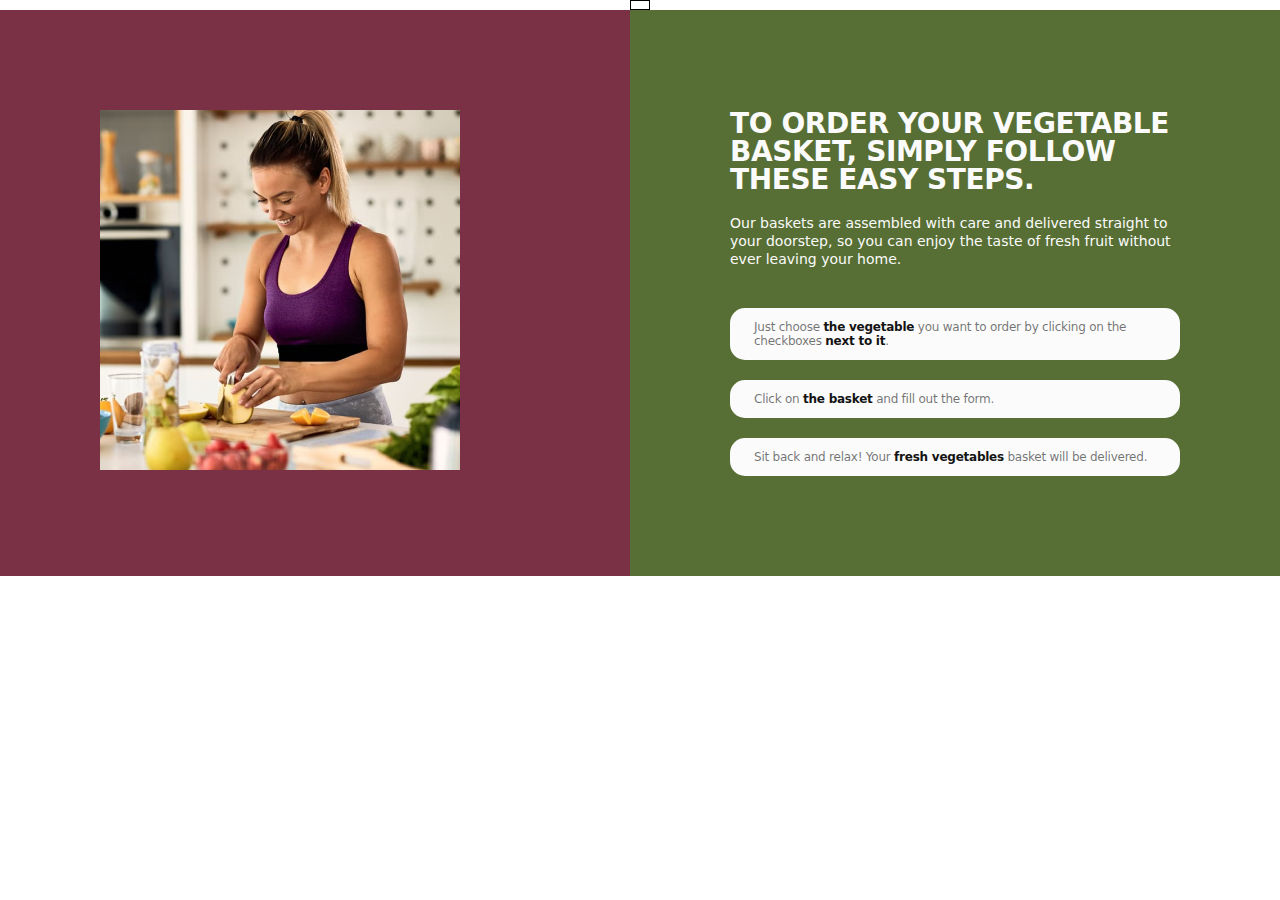
<file: index.html>
<!DOCTYPE html>
<html lang="en">
  <head>
    <meta charset="UTF-8" />
    <meta name="viewport" content="width=device-width, initial-scale=1.0" />
    <link
      rel="stylesheet"
      href="https://cdnjs.cloudflare.com/ajax/libs/modern-normalize/2.0.0/modern-normalize.min.css"
    />
    <title>hero-4</title>
    <link rel="stylesheet" href="./styles.css" />
  </head>
  <body>
    <section><div class="marker"></div></section>

    <section class="works">
      <div class="works-background">
        <div class="works-red"></div>
        <div class="works-green"></div>
      </div>
      <div class="work-content">
        <div class="work-img-container">
          <div class="work-img-wrap container">
            <picture>
              <source
                media="(max-width: 767px)"
                srcset="./images/works-mob.jpg 1x, ./images/works-mob@2x.jpg 2x"
              />
              <source
                media="(min-width: 768px)"
                srcset="./images/works-tab.jpg 1x, ./images/works-tab@2x.jpg 2x"
              />
              <source
                media="(min-width: 1280px)"
                srcset="
                  ./images/works-desk.jpg    1x,
                  ./images/works-desk@2x.jpg 2x
                "
              />
              <img
                class="portfolio-img"
                src="./images/banking-app-desk.jpg"
                alt="banking-app"
                width="360"
              />
            </picture>
          </div>
        </div>
        <div class="work-info-container">
          <div class="work-container container">
            <h3 class="work-subtitle">
              To order your vegetable basket, simply follow these easy steps.
            </h3>
            <p class="work-text">
              Our baskets are assembled with care and delivered straight to your
              doorstep, so you can enjoy the taste of fresh fruit without ever
              leaving your home.
            </p>
            <ol class="works-list">
              <li class="works-item">
                Just choose
                <span class="works-item-accent">the vegetable</span> you want to
                order by clicking on the checkboxes
                <span class="works-item-accent">next to it</span>.
              </li>
              <li class="works-item">
                Click on <span class="works-item-accent">the basket</span> and
                fill out the form.
              </li>
              <li class="works-item">
                Sit back and relax! Your
                <span class="works-item-accent">fresh vegetables</span> basket
                will be delivered.
              </li>
            </ol>
          </div>
        </div>
      </div>
    </section>
  </body>
</html>
</file>
<file: styles.css>
ul,
ol {
  margin: 0;
  padding: 0;
  list-style: none;
}
h1,
h2,
h3,
h4,
h5,
h6,
p {
  margin: 0;
}

img {
  display: block;
  max-width: 100%;
  height: auto;
}

body {
  color: #fbfbfb;
}

.container {
  max-width: 375px;
  padding: 0 20px;
  margin: 0 auto;
}

@media (min-width: 768px) {
  .container {
    max-width: 768px;
    padding: 0 32px;
  }
}

@media (min-width: 1280px) {
  .container {
    max-width: 1280px;
    padding: 0 100px;
  }
}

.marker {
  max-width: 20px;
  margin: 0 auto;
  height: 10px;
  border: 1px solid black;
}
/* -------------------------------------- HOW  IT  WORKS---------------------------------------------------------------- */
.works {
}
.works-background {
}
.works-red {
}
.works-green {
}

.work-content {
  display: flex;
  flex-direction: column;
}
.work-img-container {
  background-color: #7a3145;
  /* padding: 0 calc((100vw - 375px) / 2); */
  padding-top: 40px;
  padding-bottom: 40px;
}
.work-img-wrap {
  /* padding: 40px 20px; */
}
.work_photo {
  border-radius: 30px;
  overflow: hidden;
}
.work-info-container {
  background-color: #576f35;
  padding-top: 80px;
  padding-bottom: 80px;
}
.work-container {
}
.work-subtitle {
  font-size: 28px;
  font-weight: 600;
  line-height: 1;
  letter-spacing: -0.015em;
  text-transform: uppercase;
  margin-bottom: 20px;
}
.work-text {
  font-size: 14px;
  font-weight: 500;
  line-height: 1.29;
  margin-bottom: 40px;
}
.works-list {
  display: flex;
  flex-direction: column;
  gap: 20px;
}
.works-item {
  padding: 12px 27px 12px 24px;
  border-radius: 15px;
  background: #fbfbfb;
  color: rgba(20, 20, 20, 0.6);
  font-size: 12px;
  font-weight: 400;
  line-height: 1.17;
  letter-spacing: -0.02em;
}
.works-item-accent {
  color: #141414;
  font-weight: 700;
}
.works-item:nth-child(2) {
  padding-right: 59px;
}

.works-item:nth-child(3) {
  padding-right: 24px;
}

/* ----------------------------------------------------------------------works768----------------------------------------------------- */
@media (min-width: 768px) {
  .works {
  }
  .works-background {
  }
  .works-red {
  }
  .works-green {
  }

  .work-content {
  }
  .work-img-container {
    padding-top: 100px;
    padding-bottom: 100px;
  }
  .work-img-wrap {
    padding-right: 64px;
    padding-left: 64px;
  }

  .work-info-container {
    padding-top: 100px;
    padding-bottom: 100px;
  }
  .work-container {
    padding-left: 159px;
    padding-right: 159px;
  }
  .work-subtitle {
    font-size: 32px;
    margin-bottom: 25px;
  }
  .work-text {
    font-size: 16px;
    line-height: 1.25;
    margin-bottom: 50px;
  }

  .works-item {
    padding-right: 25px;
    font-size: 16px;
    line-height: 1.25;
  }

  .works-item:nth-child(2) {
    padding-right: 27px;
  }

  .works-item:nth-child(3) {
    padding-right: 27px;
  }
}
/* -------------------------------------------------------------------1280----------------------------------------------------- */
@media (min-width: 1280px) {
  .works {
  }
  .works-background {
  }
  .works-red {
  }
  .works-green {
  }

  .work-content {
    flex-direction: row;
  }
  .work-img-container {
    background-color: #7a3145;
    padding-top: 100px;
    padding-bottom: 100px;
    width: calc(((100vw - 1280px) / 2) + 630px);
  }
  .work-img-wrap {
    padding-right: 100px;
    padding-left: 100px;
    width: 630px;
    margin-right: 0;
    margin-left: auto;
  }

  .work-info-container {
    background-color: #576f35;
    padding-top: 100px;
    padding-bottom: 100px;
    width: calc(((100vw - 1280px) / 2) + 650px);
  }
  .work-container {
    padding-right: 100px;
    padding-left: 100px;
    width: 650px;
    margin-left: 0;
    margin-right: auto;
  }
  .work-subtitle {
    font-size: 28px;
    font-weight: 600;
    line-height: 1;
    letter-spacing: -0.015em;
    text-transform: uppercase;
    margin-bottom: 20px;
  }
  .work-text {
    font-size: 14px;
    font-weight: 500;
    line-height: 1.29;
    margin-bottom: 40px;
  }
  .works-list {
    display: flex;
    flex-direction: column;
    gap: 20px;
  }
  .works-item {
    padding: 12px 27px 12px 24px;
    border-radius: 15px;
    background: #fbfbfb;
    color: rgba(20, 20, 20, 0.6);
    font-size: 12px;
    font-weight: 400;
    line-height: 1.17;
    letter-spacing: -0.02em;
  }
  .works-item-accent {
    color: #141414;
    font-weight: 700;
  }
  .works-item:nth-child(2) {
    padding-right: 59px;
  }

  .works-item:nth-child(3) {
    padding-right: 24px;
  }
}
</file>
